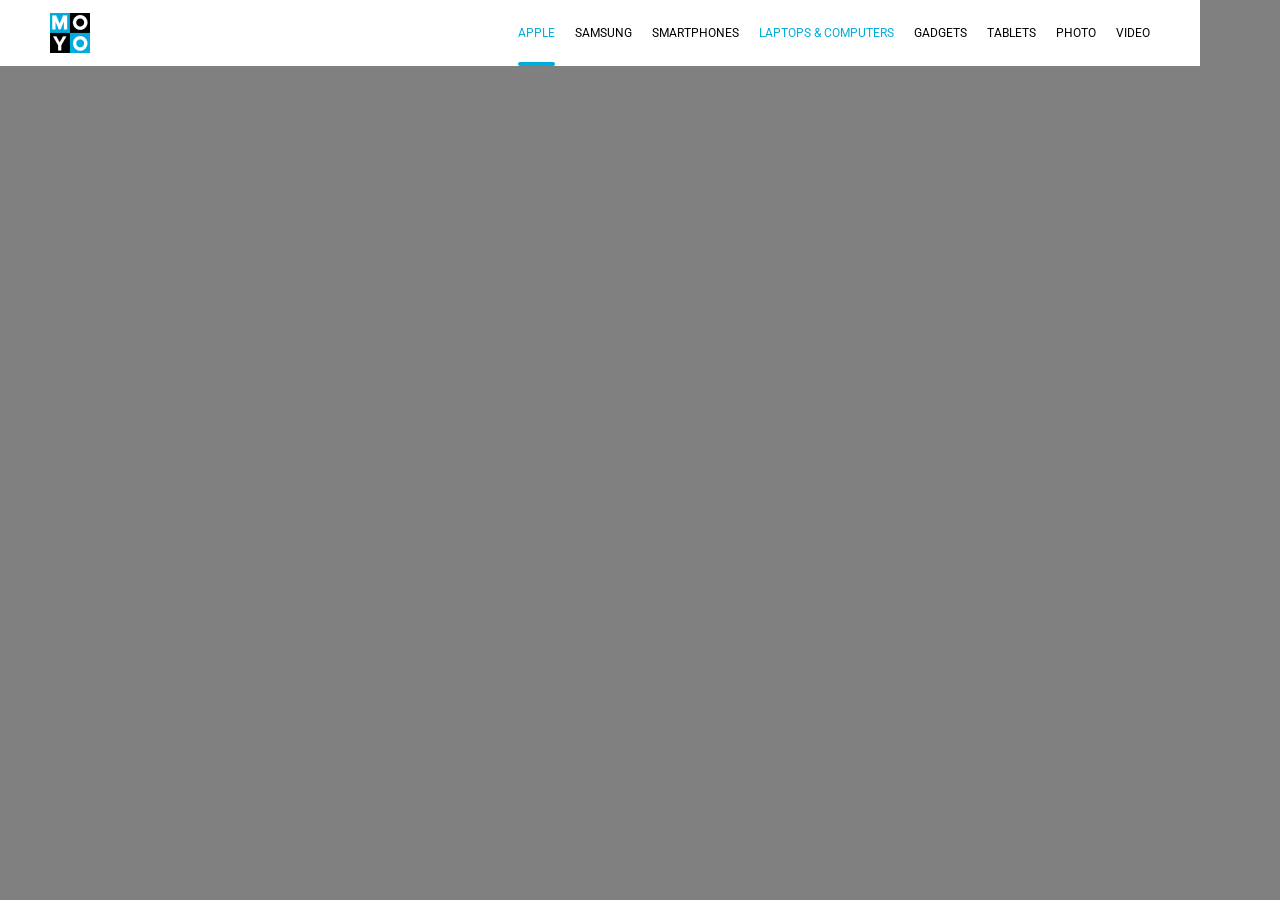
<file: index.html>
<!doctype html><html lang="en"><head><meta charset="utf-8"><meta name="viewport" content="width=device-width, user-scalable=no, initial-scale=1.0, maximum-scale=1.0, minimum-scale=1.0"><meta http-equiv="X-UA-Compatible" content="ie=edge"><title>Moyo header</title><link rel="preconnect" href="https://fonts.googleapis.com"><link rel="preconnect" href="https://fonts.gstatic.com" crossorigin><link href="https://fonts.googleapis.com/css2?family=Roboto:ital,wght@0,100..900;1,100..900&display=swap" rel="stylesheet"><link rel="stylesheet" href="index.7613949e.css"></head><body> <header> <img src="logo.eddae0ff.png" alt="logo" class="logo"> <nav> <ul> <li> <input type="radio" name="menu" id="apple" checked> <label for="apple">Apple</label> </li> <li> <input type="radio" name="menu" id="samsung"> <label for="samsung">Samsung</label> </li> <li> <input type="radio" name="menu" id="smartphones"> <label for="smartphones">Smartphones</label> </li> <li> <input type="radio" name="menu" id="laptops"> <label for="laptops">Laptops & Computers</label> </li> <li> <input type="radio" name="menu" id="gadgets"> <label for="gadgets">Gadgets</label> </li> <li> <input type="radio" name="menu" id="tablets"> <label for="tablets">Tablets</label> </li> <li> <input type="radio" name="menu" id="photo"> <label for="photo">Photo</label> </li> <li> <input type="radio" name="menu" id="video"> <label for="video">Video</label> </li> </ul> </nav> </header> </body></html>
</file>
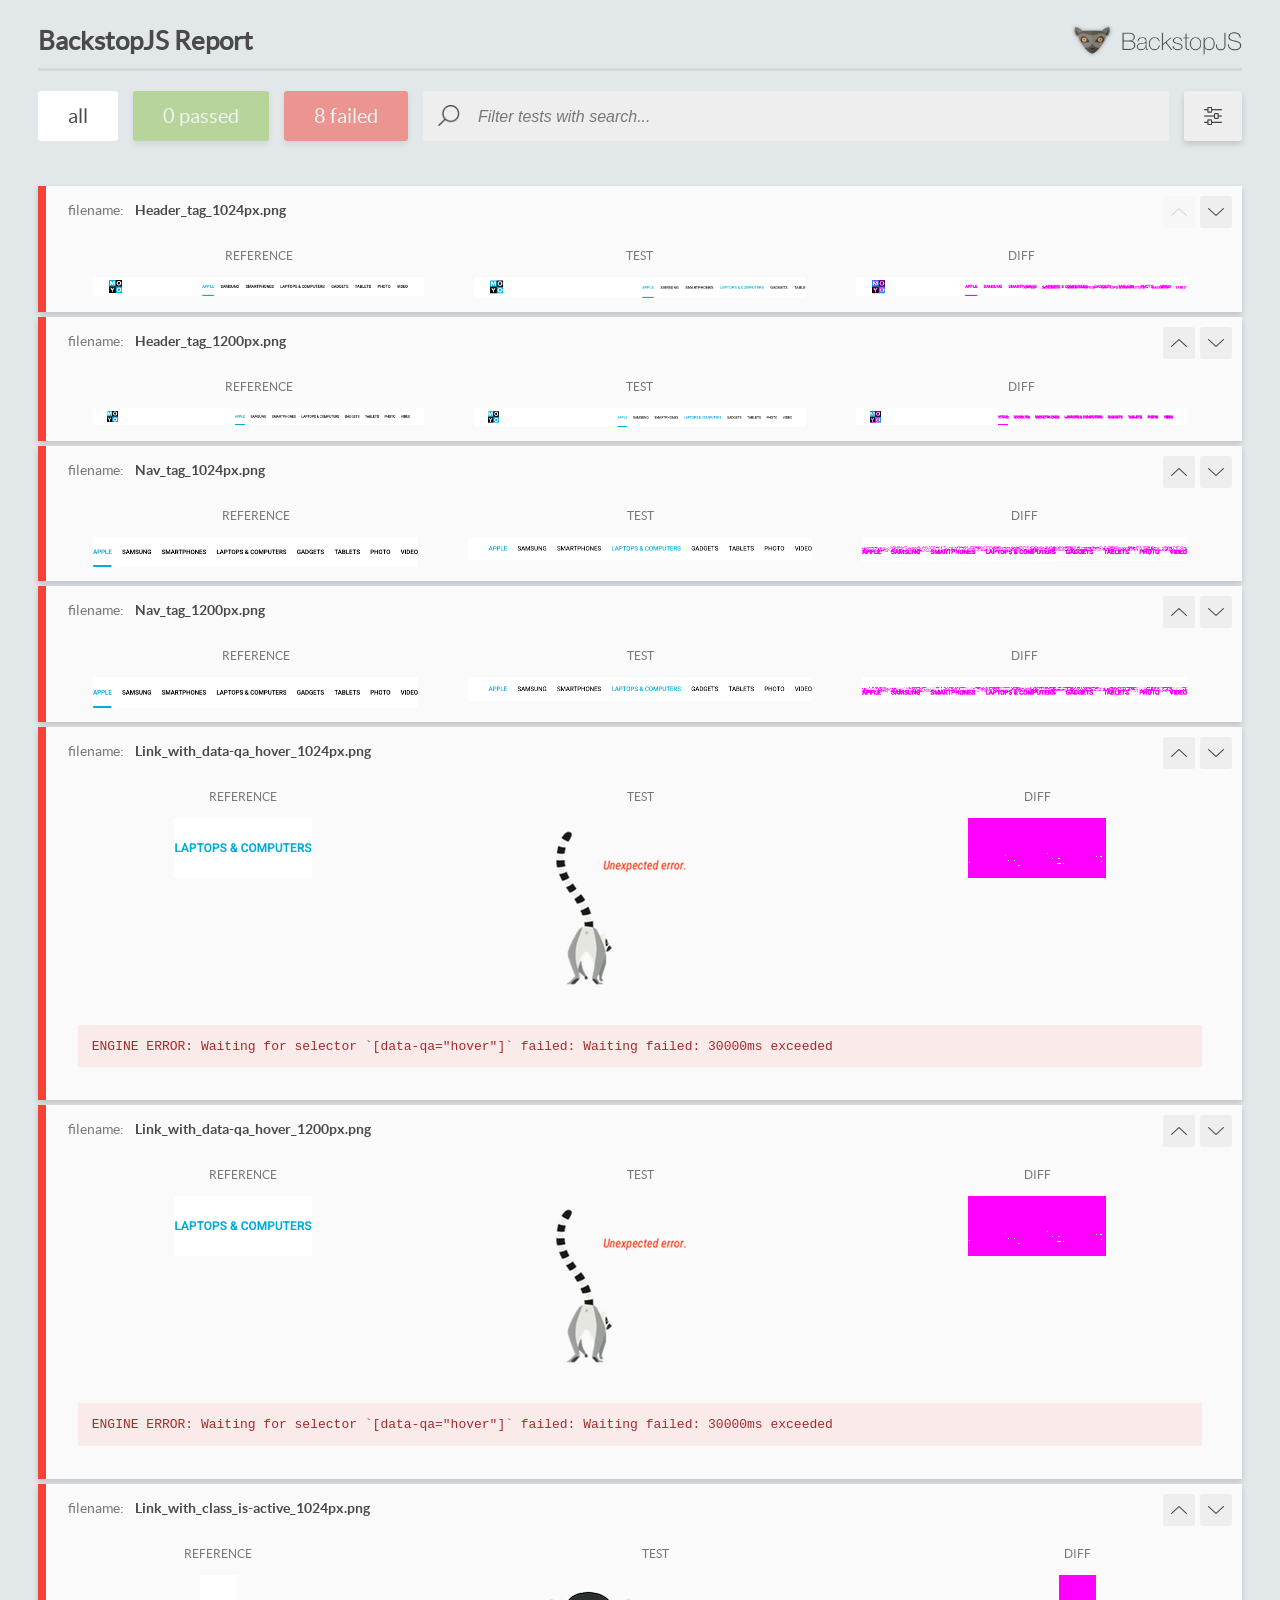
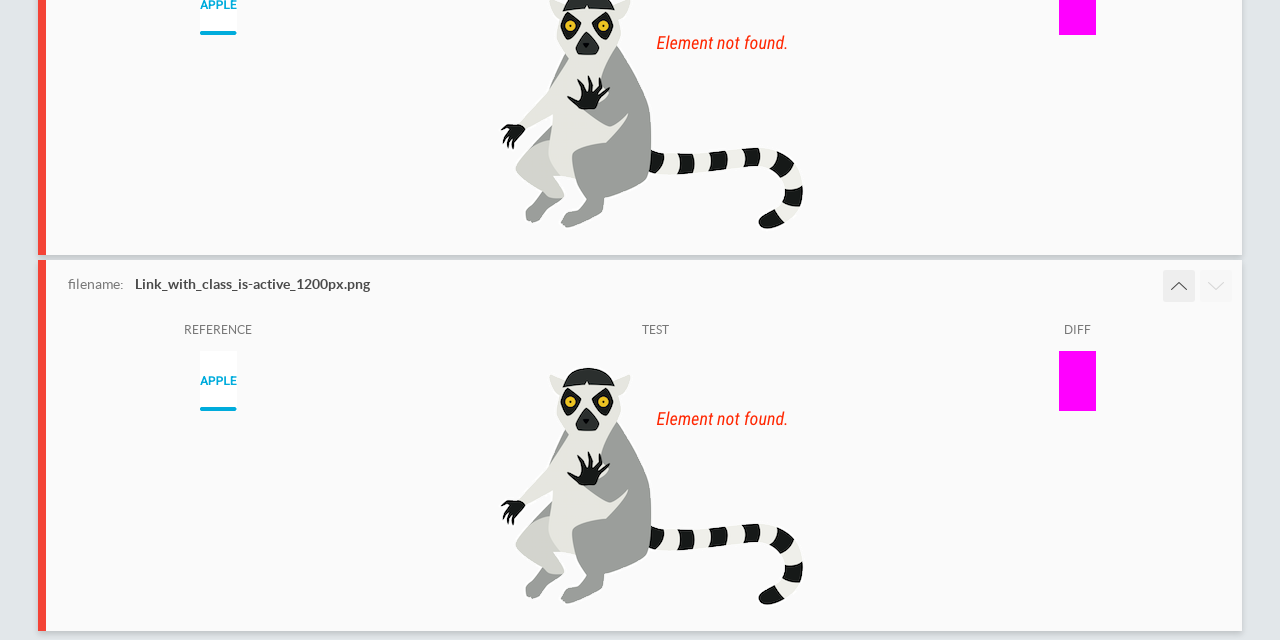
<file: report/html_report/index.html>
<!DOCTYPE html>
<html>
  <head>
    <meta charset="utf-8">
    <!-- Disable Cache -->
    <meta http-equiv="Cache-Control" content="no-cache, no-store, must-revalidate">
    <meta http-equiv="Pragma" content="no-cache">
    <meta http-equiv="Expires" content="0">

    <title>BackstopJS Report</title>

    <style>
      @font-face {
          font-family: 'latoregular';
          src: url('./assets/fonts/lato-regular-webfont.woff2') format('woff2'),
              url('./assets/fonts/lato-regular-webfont.woff') format('woff');
          font-weight: 400;
          font-style: normal;
      }
      @font-face {
          font-family: 'latobold';
          src: url('./assets/fonts/lato-bold-webfont.woff2') format('woff2'),
              url('./assets/fonts/lato-bold-webfont.woff') format('woff');
          font-weight: 700;
          font-style: normal;
      }

      .ReactModal__Body--open {
          overflow: hidden;
      }
      .ReactModal__Body--open .header {
        display: none;
      }

    </style>
  </head>
  <body style="background-color: #E2E7EA">
    <div id="root">

    </div>
    <script>
      function report (report) { // eslint-disable-line no-unused-vars
        window.tests = report;
      }
    </script>
    <script src="config.js"></script>
    <script src="index_bundle.js"></script>
  </body>
</html>
</file>
<file: index.7613949e.css>
html{font-family:Roboto,sans-serif}*,:before,:after{box-sizing:border-box}:root{--black:black;--blue:#00acdc}body{background:gray;margin:0}header{background-color:#fff;justify-content:space-between;align-items:center;width:1200px;padding:10px 50px;display:flex}nav ul{gap:20px;display:flex}nav li{color:var(--black);text-transform:uppercase;font-size:12px;list-style:none}nav label[data-qa=hover]{color:var(--blue)}nav label{position:relative}ul li:nth-child(4) label{color:var(--blue)}nav input[type=radio]{display:none}nav input[type=radio]:checked+label:after{content:"";background-color:var(--blue);border-radius:3px;width:100%;height:4px;position:absolute;bottom:-26px;left:0}nav input[type=radio]:checked+label{color:var(--blue)}
/*# sourceMappingURL=index.7613949e.css.map */
</file>
